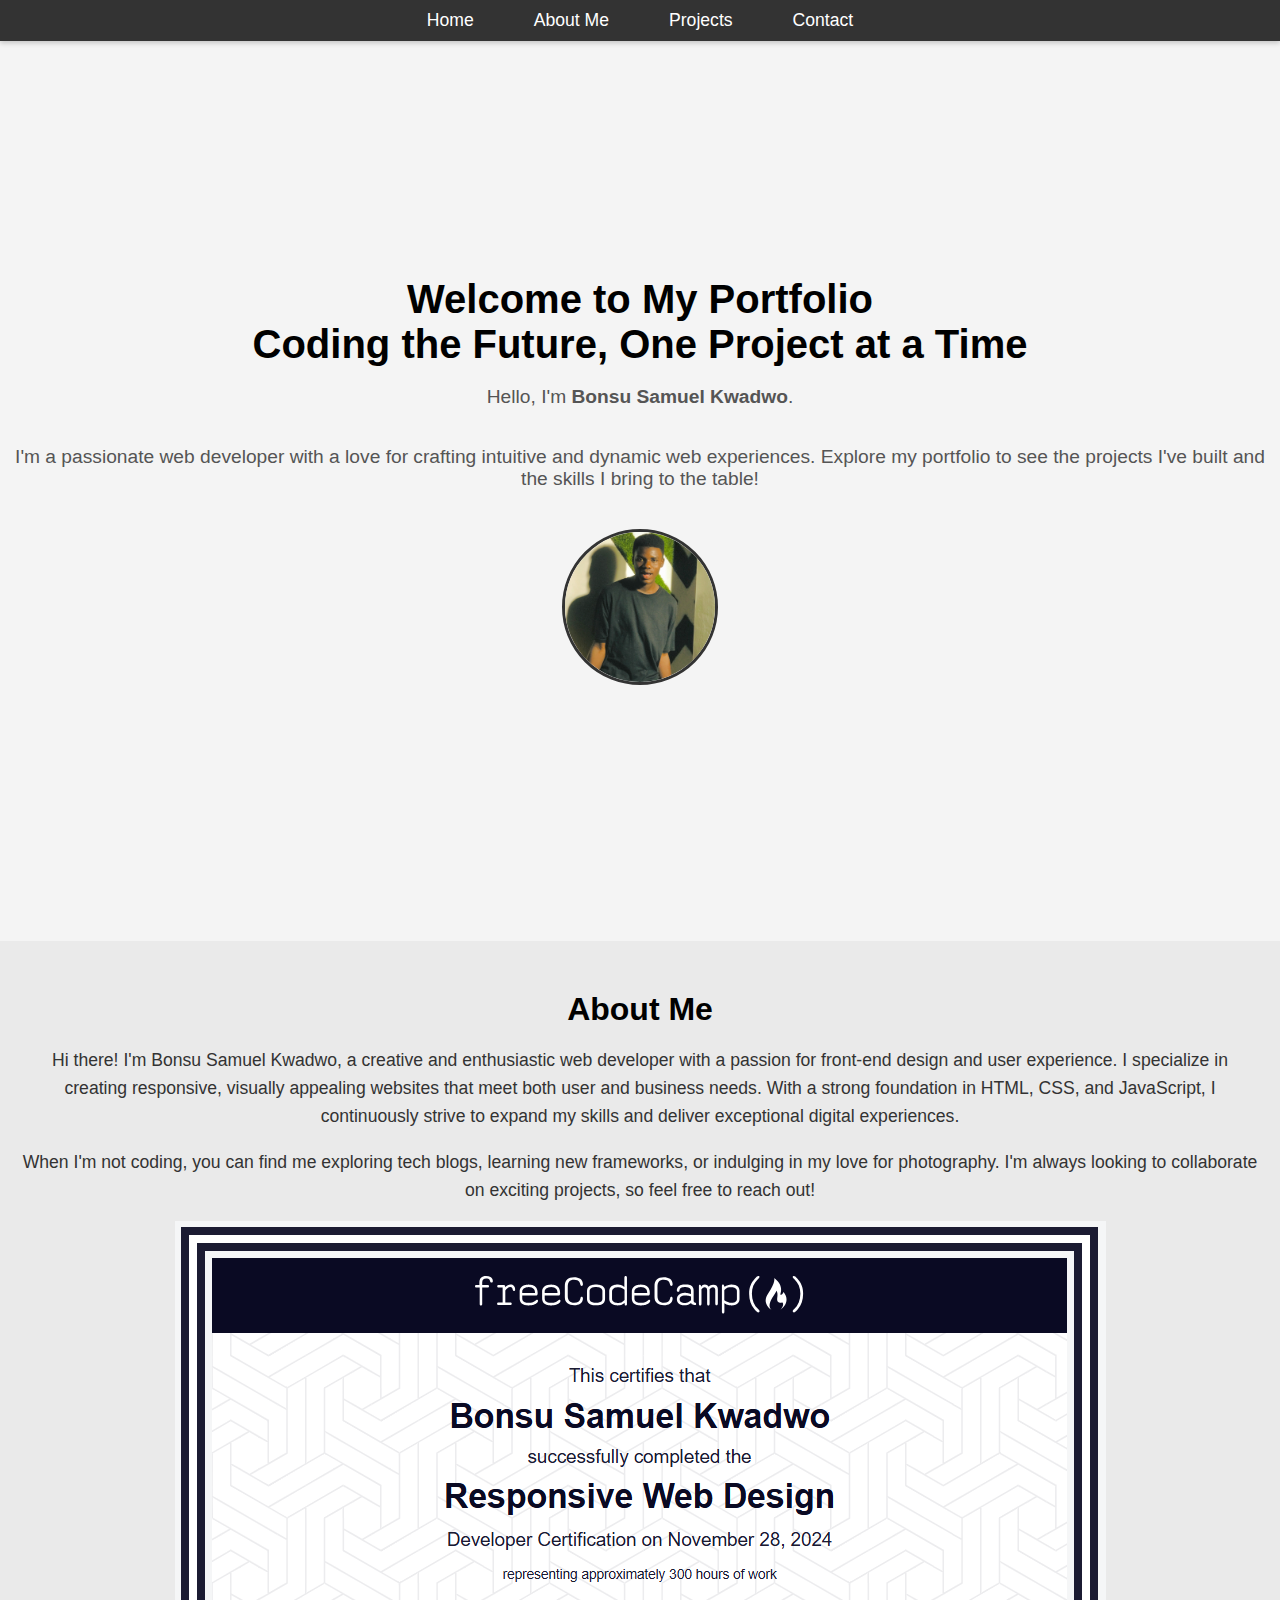
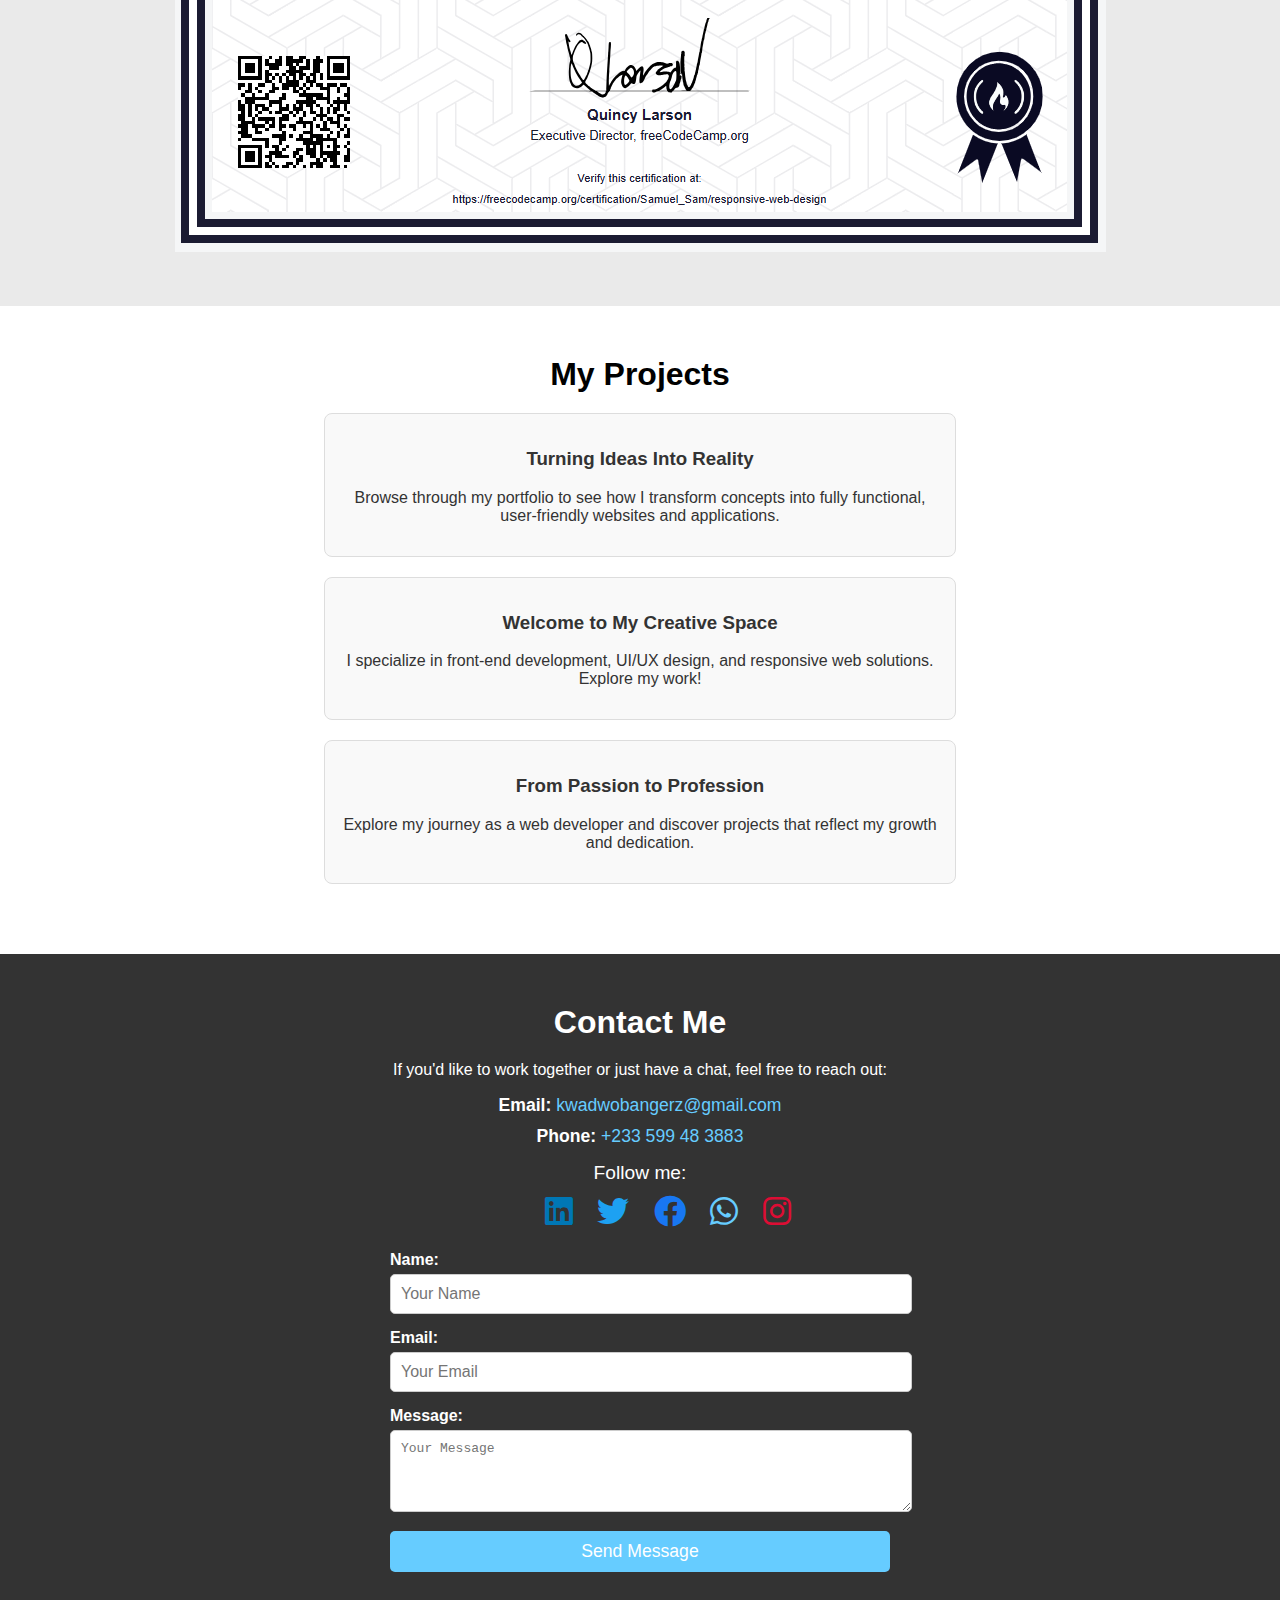
<file: index.html>
<!DOCTYPE html>
<html lang="en">
<head>
  <meta charset="UTF-8" />
  <meta name="viewport" content="width=device-width, initial-scale=1.0" />
  <title>Bonsu Samuel Kwadwo - Portfolio</title>
  <link rel="stylesheet" href="styles.css" />
  <link rel="stylesheet" href="https://cdnjs.cloudflare.com/ajax/libs/font-awesome/6.0.0-beta3/css/all.min.css">
</head>

<body>
  <!-- Navbar -->
  <nav id="navbar">
    <ul>
      <li><a href="#welcome-section">Home</a></li>
      <li><a href="#about">About Me</a></li>
      <li><a href="#projects">Projects</a></li>
      <li><a href="#contact">Contact</a></li>
    </ul>
  </nav>

  <!-- Welcome Section -->
  <section id="welcome-section">
    <h1>Welcome to My Portfolio</h1>
    <h1>Coding the Future, One Project at a Time</h1>
    <p>Hello, I'm <b>Bonsu Samuel Kwadwo</b>.</p>
    <p>
      I'm a passionate web developer with a love for crafting intuitive and
      dynamic web experiences. Explore my portfolio to see the projects I've
      built and the skills I bring to the table!
    </p>
    <img
      id="profile-pic"
      src="pt.jpg.jpg"
      alt="Profile picture of Bonsu Samuel Kwadwo"
    />
  </section>

  <!-- About Me Section -->
  <section id="about">
    <h2>About Me</h2>
    <p>
      Hi there! I'm Bonsu Samuel Kwadwo, a creative and enthusiastic web
      developer with a passion for front-end design and user experience. I
      specialize in creating responsive, visually appealing websites that meet
      both user and business needs. With a strong foundation in HTML, CSS, and
      JavaScript, I continuously strive to expand my skills and deliver
      exceptional digital experiences.
    </p>
    <p>
      When I'm not coding, you can find me exploring tech blogs, learning new
      frameworks, or indulging in my love for photography. I'm always looking
      to collaborate on exciting projects, so feel free to reach out!
    </p>
    <img
      id="certificate-pic"
      src="my cert.png"
      alt="Image of my certificate"
    />
  </section>

  <!-- Projects Section -->
  <section id="projects">
    <h2>My Projects</h2>
    <div class="project-tile">
      <a href="https://github.com/BangerzKwadwo" target="_blank" rel="noopener noreferrer">
        <h3>Turning Ideas Into Reality</h3>
        <p>Browse through my portfolio to see how I transform concepts into fully functional, user-friendly websites and applications.</p>
      </a>
    </div>
    <div class="project-tile">
      <a href="https://github.com/BangerzKwadwo" target="_blank" rel="noopener noreferrer">
        <h3>Welcome to My Creative Space</h3>
        <p>I specialize in front-end development, UI/UX design, and responsive web solutions. Explore my work!</p>
      </a>
    </div>
    <div class="project-tile">
      <a href="https://github.com/BangerzKwadwo" target="_blank" rel="noopener noreferrer">
        <h3>From Passion to Profession</h3>
        <p>Explore my journey as a web developer and discover projects that reflect my growth and dedication.</p>
      </a>
    </div>
  </section>

  <!-- Contact Section -->
  <section id="contact">
    <h2>Contact Me</h2>
    <p>If you'd like to work together or just have a chat, feel free to reach out:</p>

    <!-- Contact Information -->
    <div id="contact-info">
      <p><strong>Email:</strong> <a href="mailto:bonsusamuelkwadwo@example.com">kwadwobangerz@gmail.com</a></p>
      <p><strong>Phone:</strong> <a href="tel:+0599483883">+233 599 48 3883</a></p>
    </div>

    <!-- Social Media Links -->
    <div id="social-media">
      <p>Follow me:</p>
      <a href="https://github.com/BangerzKwadwo" target="_blank" rel="noopener noreferrer" title="GitHub"><i class="fab fa-github"></i></a>
      <a href="https://linkedin.com/in/BangerzKwadwo" target="_blank" rel="noopener noreferrer" title="LinkedIn"><i class="fab fa-linkedin"></i></a>
      <a href="https://twitter.com/BangerzKwadwo" target="_blank" rel="noopener noreferrer" title="Twitter"><i class="fab fa-twitter"></i></a>
      <a href="https://www.facebook.com/share/VJqB8AecEBcjqdZd/?mibextid=LQQJ4d" target="_blank" rel="noopener noreferrer" title="Facebook"><i class="fab fa-facebook"></i></a>
      <a href="https://wa.me/233599483883" target="_blank" rel="noopener noreferrer" title="WhatsApp"><i class="fab fa-whatsapp"></i></a>
      <a href="https://instagram.com/kwadwo_bangerz" target="_blank" rel="noopener noreferrer" title="Instagram"><i class="fab fa-instagram"></i></a>
    </div>

    <!-- Contact Form -->
    <form id="contact-form" action="https://formsubmit.co/your-email@example.com" method="POST">
      <label for="name">Name:</label>
      <input type="text" id="name" name="name" placeholder="Your Name" required />

      <label for="email">Email:</label>
      <input type="email" id="email" name="email" placeholder="Your Email" required />

      <label for="message">Message:</label>
      <textarea id="message" name="message" placeholder="Your Message" rows="4" required></textarea>

      <button type="submit">Send Message</button>
    </form>
  </section>
</body>
</html>
</file>
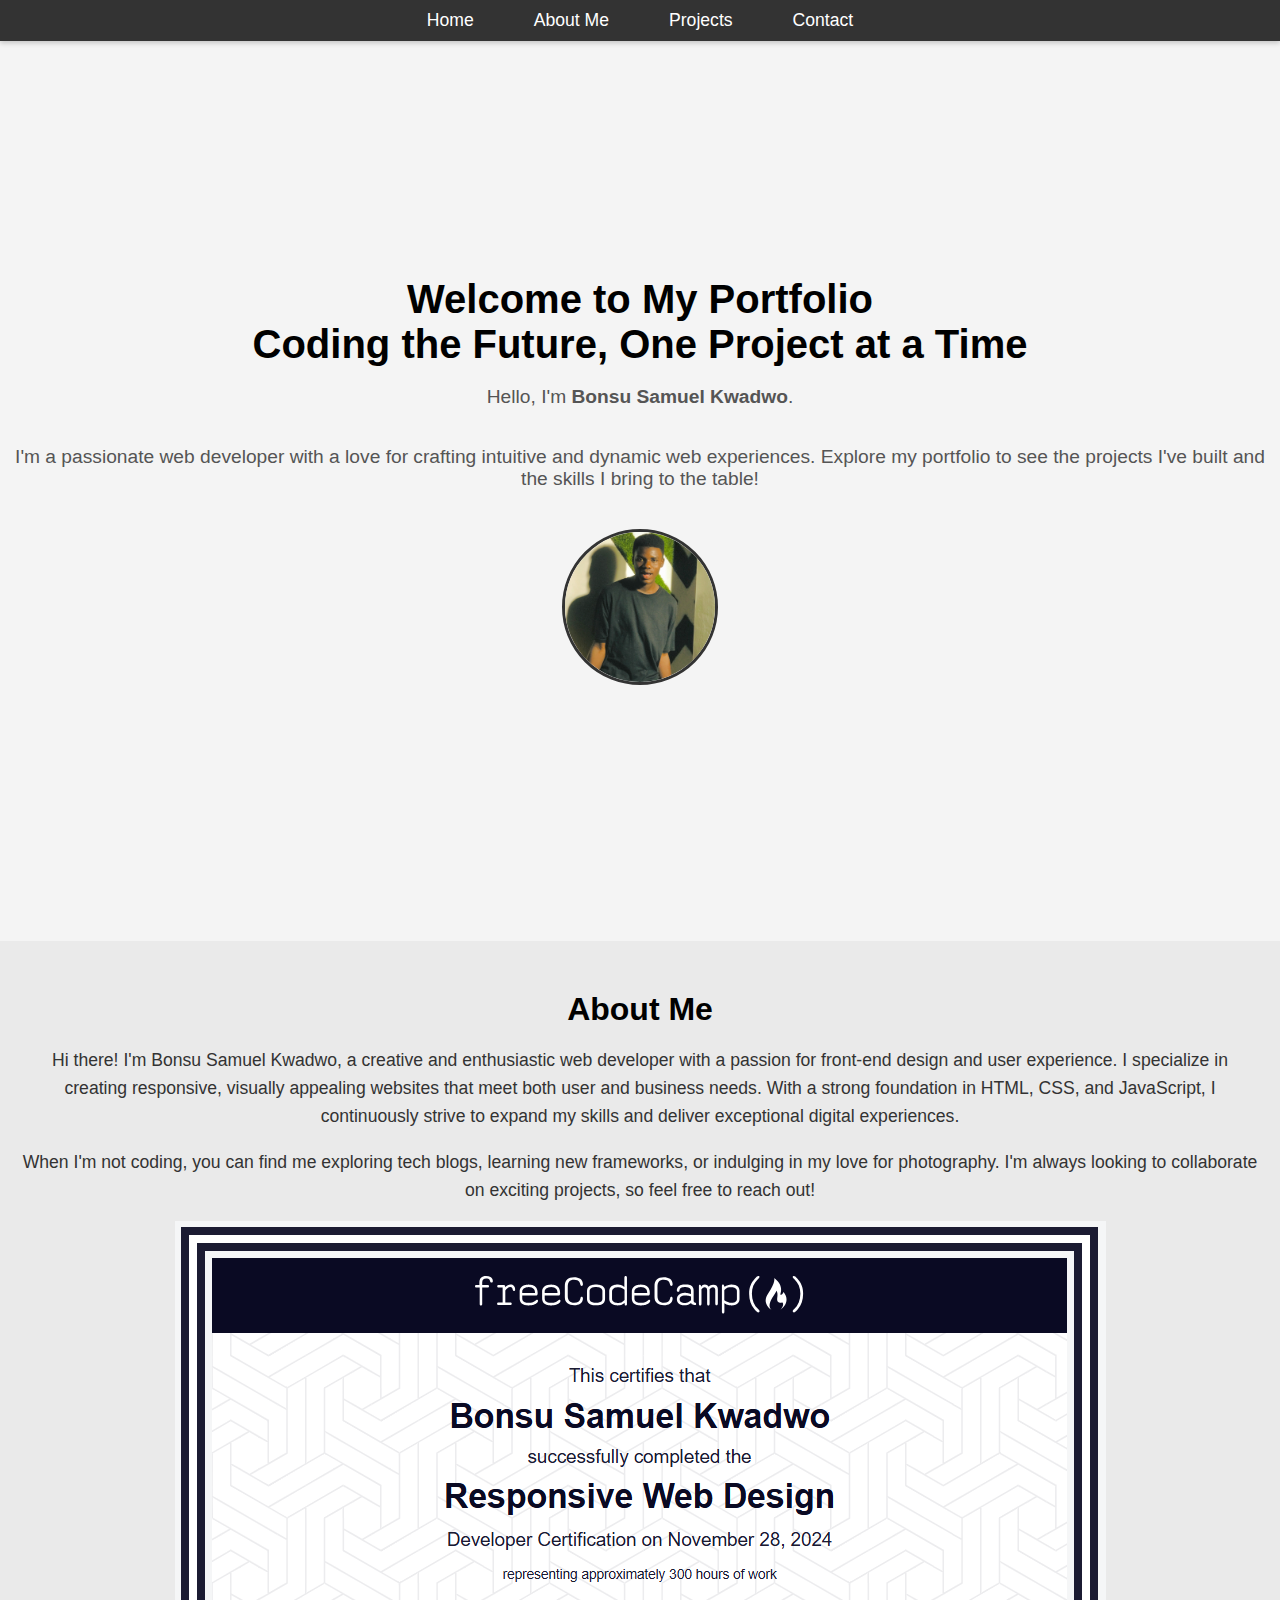
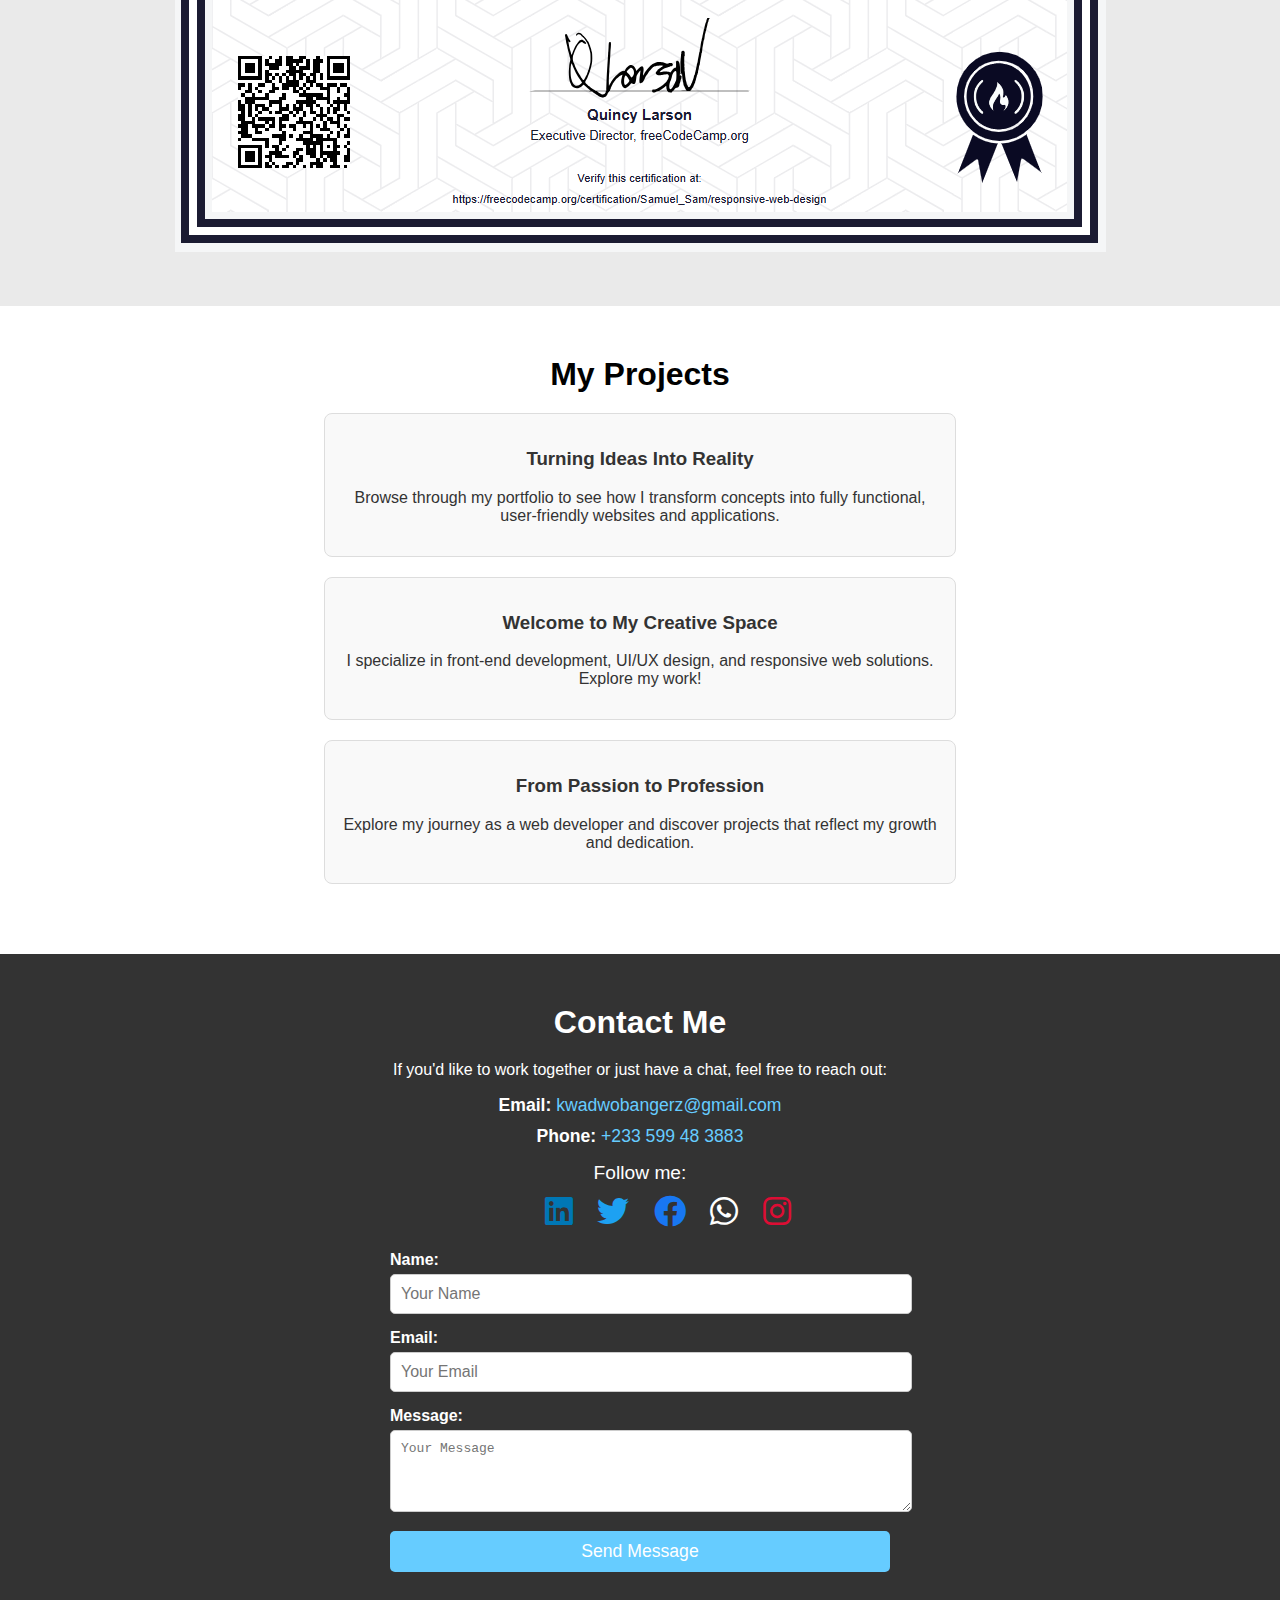
<file: my personal.html>
<!DOCTYPE html>
<html lang="en">
<head>
  <meta charset="UTF-8" />
  <meta name="viewport" content="width=device-width, initial-scale=1.0" />
  <title>Bonsu Samuel Kwadwo - Portfolio</title>
  <link rel="stylesheet" href="https://cdnjs.cloudflare.com/ajax/libs/font-awesome/6.0.0-beta3/css/all.min.css">
  <style>
    /* General Styles */
    body {
      font-family: Arial, sans-serif;
      margin: 0;
      padding: 0;
      display: flex;
      flex-direction: column;
    }

    /* Profile Picture */
    #profile-pic {
      width: 150px;
      height: 150px;
      border-radius: 50%;
      border: 3px solid #333;
      object-fit: cover;
      margin: 20px auto;
      display: block;
    }

    a {
      text-decoration: none;
      color: inherit;
    }

    h1,
    h2 {
      margin: 0;
      text-align: center;
    }

    ul {
      list-style: none;
      padding: 0;
    }

    /* Navbar Styles */
    #navbar {
      top: 0;
      width: 100%;
      position: relative;
      background-color: #333;
      color: white;
      z-index: 1000;
      box-shadow: 0 2px 5px rgba(0, 0, 0, 0.2);
    }

    #navbar ul {
      display: flex;
      justify-content: center;
      margin: 0;
    }

    #navbar li {
      margin: 0 15px;
    }

    #navbar a {
      color: white;
      font-size: 1.1em;
      padding: 10px 15px;
      display: inline-block;
    }

    #navbar a:hover {
      background-color: #575757;
      border-radius: 5px;
    }

    /* Welcome Section */
    #welcome-section {
      display: flex;
      flex-direction: column;
      justify-content: center;
      align-items: center;
      height: 100vh;
      background-color: #f4f4f4;
      text-align: center;
    }

    #welcome-section h1 {
      font-size: 2.5em;
    }

    #welcome-section p {
      font-size: 1.2em;
      color: #555;
    }

    /* About Me Section */
    #about {
      padding: 50px 20px;
      background-color: #eaeaea;
      text-align: center;
    }

    #about h2 {
      font-size: 2em;
      margin-bottom: 15px;
    }

    #about p {
      font-size: 1.1em;
      color: #333;
      line-height: 1.6;
    }

    /* Projects Section */
    #projects {
      padding: 50px 20px;
      background-color: #fff;
    }

    #projects h2 {
      font-size: 2em;
      margin-bottom: 20px;
    }

    .project-tile {
      border: 1px solid #ddd;
      border-radius: 8px;
      margin: 20px auto;
      max-width: 600px;
      padding: 15px;
      text-align: center;
      background-color: #f9f9f9;
      transition: transform 0.3s ease, box-shadow 0.3s ease;
    }

    .project-tile:hover {
      transform: translateY(-5px);
      box-shadow: 0 4px 8px rgba(0, 0, 0, 0.2);
    }

    .project-tile a {
      color: #333;
    }

    /* Contact Section */
    #contact {
      padding: 50px 20px;
      background-color: #333;
      color: white;
      text-align: center;
    }

    #contact h2 {
      font-size: 2em;
      margin-bottom: 20px;
    }

    #contact-info p {
      font-size: 1.1em;
      margin: 10px 0;
    }

    #contact-info a {
      color: #66ccff;
      text-decoration: none;
    }

    #contact-info a:hover {
      text-decoration: underline;
    }

    /* Social Media Links */
    #social-media p {
      font-size: 1.2em;
      margin: 15px 0 10px;
    }

    #social-media a {
      font-size: 2em;
      margin: 0 10px;
      transition: transform 0.3s;
    }

    /* Icon Colors */
    #social-media a[href*="facebook"] {
      color: #1877f2;
    }

    #social-media a[href*="whatsapp"] {
      color: #0bda57;
    }

    #social-media a[href*="instagram"] {
      color: #dd0d34;
    }

    #social-media a[href*="twitter"] {
      color: #1da1f2;
    }

    #social-media a[href*="linkedin"] {
      color: #0077b5;
    }

    #social-media a[href*="github"] {
      color: #333;
    }

    #social-media a:hover {
      transform: scale(1.2);
    }

    /* Contact Form */
    #contact-form {
      margin-top: 20px;
      max-width: 500px;
      margin-left: auto;
      margin-right: auto;
      text-align: left;
    }

    #contact-form label {
      display: block;
      margin-bottom: 5px;
      font-weight: bold;
    }

    #contact-form input,
    #contact-form textarea {
      width: 100%;
      padding: 10px;
      margin-bottom: 15px;
      border: 1px solid #ccc;
      border-radius: 5px;
      font-size: 1em;
    }

    #contact-form button {
      display: block;
      width: 100%;
      padding: 10px;
      background-color: #66ccff;
      color: white;
      border: none;
      border-radius: 5px;
      font-size: 1.1em;
      cursor: pointer;
    }

    #contact-form button:hover {
      background-color: #0099cc;
    }
  </style>
</head>

<body>
  <nav id="navbar">
    <ul>
      <li><a href="#welcome-section">Home</a></li>
      <li><a href="#about">About Me</a></li>
      <li><a href="#projects">Projects</a></li>
      <li><a href="#contact">Contact</a></li>
    </ul>
  </nav>

  <!-- Welcome Section -->
  <section id="welcome-section">
    <h1>Welcome to My Portfolio</h1>
    <h1>Coding the Future, One Project at a Time</h1>
    <p>Hello, I'm <b>Bonsu Samuel Kwadwo</b>.</p>
    <p>
      I'm a passionate web developer with a love for crafting intuitive and
      dynamic web experiences. Explore my portfolio to see the projects I've
      built and the skills I bring to the table!
    </p>
    <img
      id="profile-pic"
      src="pt.jpg.jpg"
      alt="Profile picture of Bonsu Samuel Kwadwo"
    />
  </section>

  <!-- About Me Section -->
  <section id="about">
    <h2>About Me</h2>
    <p>
      Hi there! I'm Bonsu Samuel Kwadwo, a creative and enthusiastic web
      developer with a passion for front-end design and user experience. I
      specialize in creating responsive, visually appealing websites that meet
      both user and business needs. With a strong foundation in HTML, CSS, and
      JavaScript, I continuously strive to expand my skills and deliver
      exceptional digital experiences.
    </p>
    <p>
      When I'm not coding, you can find me exploring tech blogs, learning new
      frameworks, or indulging in my love for photography. I'm always looking
      to collaborate on exciting projects, so feel free to reach out!
    </p>
    <img
      id="certificate-pic"
      src="my cert.png"
      alt="Image of my certificate"
    />
  </section>

  <!-- Projects Section -->
  <section id="projects">
    <h2>My Projects</h2>
    <div class="project-tile">
      <a href="https://github.com/BangerzKwadwo" target="_blank" rel="noopener noreferrer">
        <h3>Turning Ideas Into Reality</h3>
        <p>Browse through my portfolio to see how I transform concepts into fully functional, user-friendly websites and applications.</p>
      </a>
    </div>
    <div class="project-tile">
      <a href="https://github.com/BangerzKwadwo" target="_blank" rel="noopener noreferrer">
        <h3>Welcome to My Creative Space</h3>
        <p>I specialize in front-end development, UI/UX design, and responsive web solutions. Explore my work!</p>
      </a>
    </div>
    <div class="project-tile">
      <a href="https://github.com/BangerzKwadwo" target="_blank" rel="noopener noreferrer">
        <h3>From Passion to Profession</h3>
        <p>Explore my journey as a web developer and discover projects that reflect my growth and dedication.</p>
      </a>
    </div>
  </section>

  <!-- Contact Section -->
  <section id="contact">
    <h2>Contact Me</h2>
    <p>If you'd like to work together or just have a chat, feel free to reach out:</p>

    <!-- Contact Information -->
    <div id="contact-info">
      <p><strong>Email:</strong> <a href="mailto:bonsusamuelkwadwo@example.com">kwadwobangerz@gmail.com</a></p>
      <p><strong>Phone:</strong> <a href="tel:+0599483883">+233 599 48 3883</a></p>
    </div>

    <!-- Social Media Links -->
    <div id="social-media">
      <p>Follow me:</p>
      <a href="https://github.com/BangerzKwadwo" target="_blank" rel="noopener noreferrer" title="GitHub"><i class="fab fa-github"></i></a>
      <a href="https://linkedin.com/in/BangerzKwadwo" target="_blank" rel="noopener noreferrer" title="LinkedIn"><i class="fab fa-linkedin"></i></a>
      <a href="https://twitter.com/BangerzKwadwo" target="_blank" rel="noopener noreferrer" title="Twitter"><i class="fab fa-twitter"></i></a>
      <a href="https://www.facebook.com/share/VJqB8AecEBcjqdZd/?mibextid=LQQJ4d" target="_blank" rel="noopener noreferrer" title="Facebook"><i class="fab fa-facebook"></i></a>
      <a href="https://wa.me/233599483883" target="_blank" rel="noopener noreferrer" title="WhatsApp"><i class="fab fa-whatsapp"></i></a>
      <a href="https://instagram.com/kwadwo_bangerz" target="_blank" rel="noopener noreferrer" title="Instagram"><i class="fab fa-instagram"></i></a>
    </div>

    <!-- Contact Form -->
    <form id="contact-form" action="https://formsubmit.co/your-email@example.com" method="POST">
      <label for="name">Name:</label>
      <input type="text" id="name" name="name" placeholder="Your Name" required />

      <label for="email">Email:</label>
      <input type="email" id="email" name="email" placeholder="Your Email" required />

      <label for="message">Message:</label>
      <textarea id="message" name="message" placeholder="Your Message" rows="4" required></textarea>

      <button type="submit">Send Message</button>
    </form>
  </section>
</body>
</html>
</file>
<file: styles.css>
/* General Styles */
body {
  font-family: Arial, sans-serif;
  margin: 0;
  padding: 0;
  display: flex;
  flex-direction: column;
}

/* Profile Picture */
#profile-pic {
  width: 150px;
  height: 150px;
  border-radius: 50%;
  border: 3px solid #333;
  object-fit: cover;
  margin: 20px auto;
  display: block;
}

a {
  text-decoration: none;
  color: inherit;
}

h1,
h2 {
  margin: 0;
  text-align: center;
}

ul {
  list-style: none;
  padding: 0;
}

/* Navbar Styles */
#navbar {
  top: 0;
  width: 100%;
  position: relative;
  background-color: #333;
  color: white;
  z-index: 1000;
  box-shadow: 0 2px 5px rgba(0, 0, 0, 0.2);
}

#navbar ul {
  display: flex;
  justify-content: center;
  margin: 0;
}

#navbar li {
  margin: 0 15px;
}

#navbar a {
  color: white;
  font-size: 1.1em;
  padding: 10px 15px;
  display: inline-block;
}

#navbar a:hover {
  background-color: #575757;
  border-radius: 5px;
}

/* Welcome Section */
#welcome-section {
  display: flex;
  flex-direction: column;
  justify-content: center;
  align-items: center;
  height: 100vh;
  background-color: #f4f4f4;
  text-align: center;
}

#welcome-section h1 {
  font-size: 2.5em;
}

#welcome-section p {
  font-size: 1.2em;
  color: #555;
}

/* About Me Section */
#about {
  padding: 50px 20px;
  background-color: #eaeaea;
  text-align: center;
}

#about h2 {
  font-size: 2em;
  margin-bottom: 15px;
}

#about p {
  font-size: 1.1em;
  color: #333;
  line-height: 1.6;
}

/* Projects Section */
#projects {
  padding: 50px 20px;
  background-color: #fff;
}

#projects h2 {
  font-size: 2em;
  margin-bottom: 20px;
}

.project-tile {
  border: 1px solid #ddd;
  border-radius: 8px;
  margin: 20px auto;
  max-width: 600px;
  padding: 15px;
  text-align: center;
  background-color: #f9f9f9;
  transition: transform 0.3s ease, box-shadow 0.3s ease;
}

.project-tile:hover {
  transform: translateY(-5px);
  box-shadow: 0 4px 8px rgba(0, 0, 0, 0.2);
}

.project-tile a {
  color: #333;
}

/* Contact Section */
#contact {
  padding: 50px 20px;
  background-color: #333;
  color: white;
  text-align: center;
}

#contact h2 {
  font-size: 2em;
  margin-bottom: 20px;
}

#contact-info p {
  font-size: 1.1em;
  margin: 10px 0;
}

#contact-info a {
  color: #66ccff;
  text-decoration: none;
}

#contact-info a:hover {
  text-decoration: underline;
}

/* Social Media Links */
#social-media p {
  font-size: 1.2em;
  margin: 15px 0 10px;
}

#social-media a {
  color: #66ccff;
  margin: 0 10px;
  text-decoration: none;
  font-weight: bold;
}

#social-media a:hover {
  text-decoration: underline;
}

/* Contact Form */
#contact-form {
  margin-top: 20px;
  max-width: 500px;
  margin-left: auto;
  margin-right: auto;
  text-align: left;
}

#contact-form label {
  display: block;
  margin-bottom: 5px;
  font-weight: bold;
}

#contact-form input,
#contact-form textarea {
  width: 100%;
  padding: 10px;
  margin-bottom: 15px;
  border: 1px solid #ccc;
  border-radius: 5px;
  font-size: 1em;
}

#contact-form button {
  display: block;
  width: 100%;
  padding: 10px;
  background-color: #66ccff;
  color: white;
  border: none;
  border-radius: 5px;
  font-size: 1.1em;
  cursor: pointer;
}

#contact-form button:hover {
  background-color: #0099cc;
}
/* Social Media Icons */
#social-media a {
  font-size: 2em;
  margin: 0 10px;
  transition: transform 0.3s;
}

/* Icon Colors */
#social-media a[href*="facebook"] {
  color: #1877f2; /* Facebook Blue */
}

#social-media a[href*="whatsapp"] {
  color: #0bda57; /* WhatsApp Green */
}

#social-media a[href*="instagram"] {
  color: #dd0d34; /* Instagram Pink */
}

#social-media a[href*="twitter"] {
  color: #1da1f2; /* Twitter Blue */
}

#social-media a[href*="linkedin"] {
  color: #0077b5; /* LinkedIn Blue */
}

#social-media a[href*="github"] {
  color: #333; /* GitHub Black */
}

#social-media a:hover {
  transform: scale(1.2);
}
</file>
